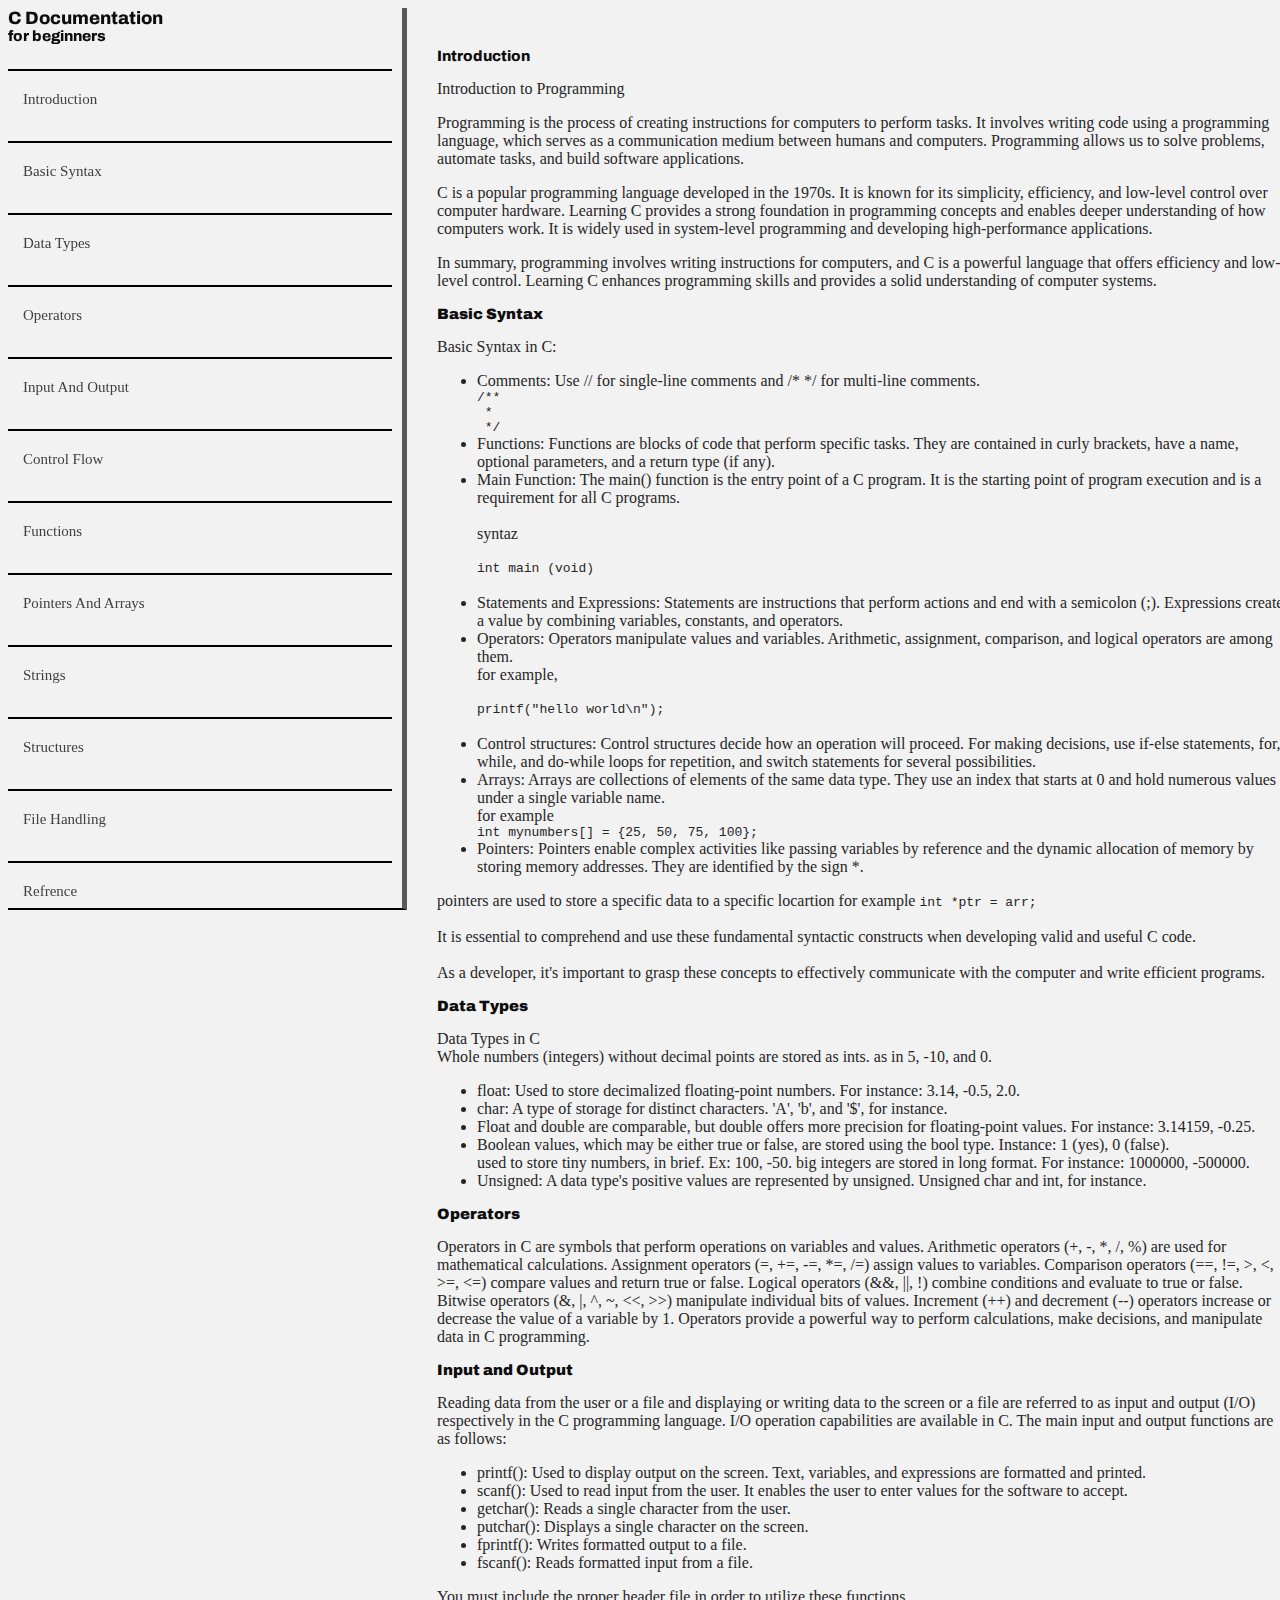
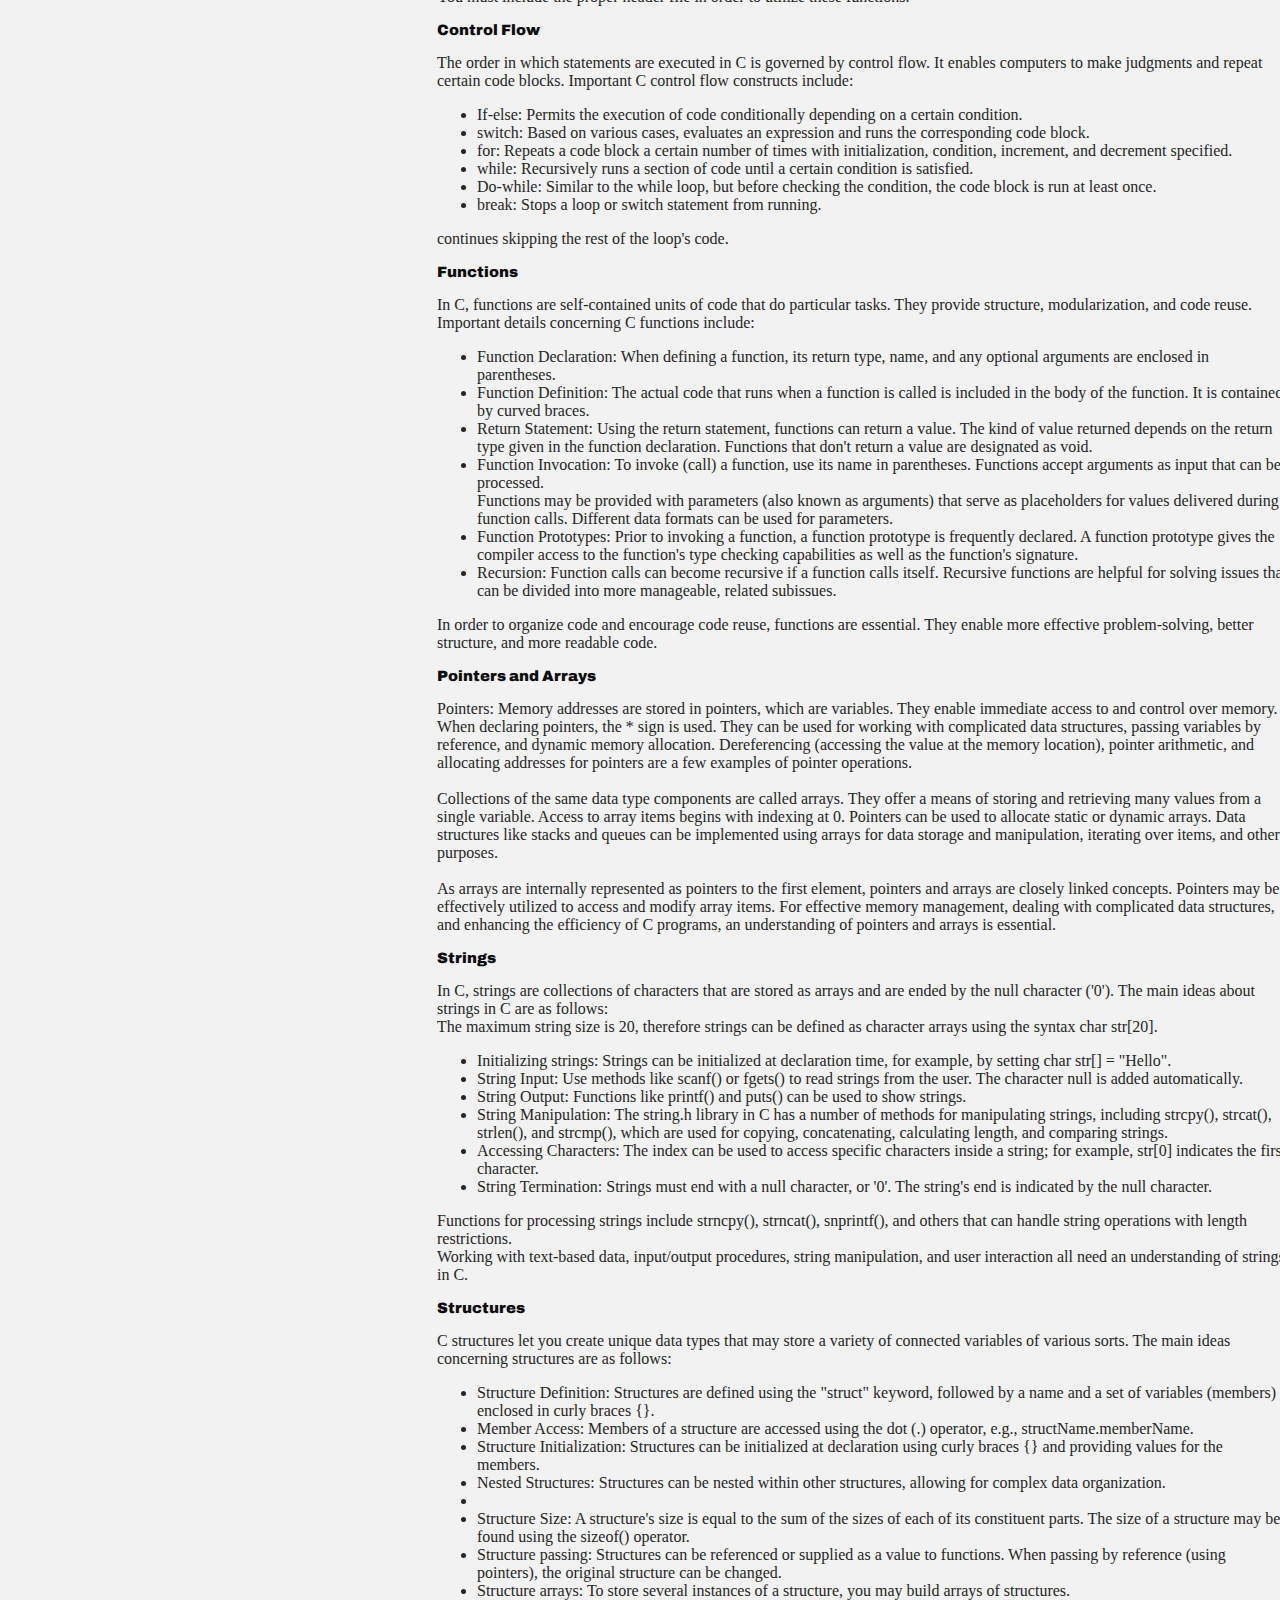
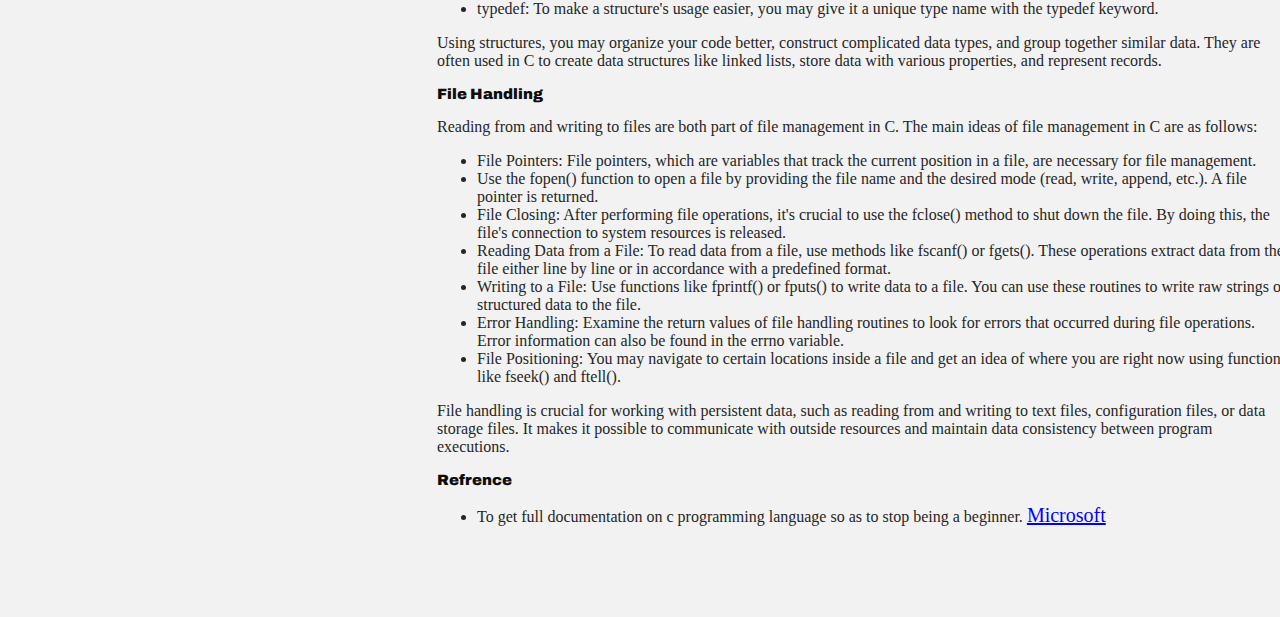
<file: index.html>
<!Doctype>
<HTML>
  <HEAD>
    <link rel="stylesheet" href="styles.css">
    <link rel="preconnect" href="https://fonts.googleapis.com">
<link rel="preconnect" href="https://fonts.gstatic.com" crossorigin>
<link href="https://fonts.googleapis.com/css2?family=Archivo:wght@600&display=swap" rel="stylesheet">
<meta charset="UTF-8" />
<meta name="viewport" content="width=device-width, initial-scale=1.0" /> 
  </HEAD>
  <BODY>
    <nav id="navbar">
      <header class="head"><font size="4">C Documentation <span class="small">for beginners</span></font></header>
      <ul>
        <a href="#Introduction" class="nav-link"><li>Introduction</li></a>
        <a href="#Basic_Syntax" class="nav-link"><li>Basic Syntax</li></a>
        <a href="#Data_Types" class="nav-link"><li>Data Types</li></a>
        <a href="#Operators" class="nav-link"><li>Operators</li></a>
        <a href="#Input_And_Output" class="nav-link"><li>Input And Output</li></a>
        <a href="#Control_Flow" class="nav-link"><li>Control Flow</li></a>
        <a href="#Functions" class="nav-link"><li>Functions</li></a>
        <a href="#Pointers_And_Arrays" class="nav-link"><li>Pointers And Arrays</li></a>
        <a href="#Strings" class="nav-link"><li>Strings</li></a>
        <a href="#structures" class="nav-link"><li>Structures</li></a>
        <a href="#File_Handling" class="nav-link"><li>File Handling</li></a>
        <a href="#Refrence" class="nav-link"><li>Refrence</li></a>
        </ul>
      </nav>
    <main id="main-doc">
      <section class="main-section" id="Introduction">
      <header>Introduction</header>
        <p><strong>Introduction to Programming</strong>
        <article>
Programming is the process of creating instructions for computers to perform tasks. It involves writing code using a programming language, which serves as a communication medium between humans and computers. Programming allows us to solve problems, automate tasks, and build software applications.</p>
<p>C is a popular programming language developed in the 1970s. It is known for its simplicity, efficiency, and low-level control over computer hardware. Learning C provides a strong foundation in programming concepts and enables deeper understanding of how computers work. It is widely used in system-level programming and developing high-performance applications.</p>
<p>
In summary, programming involves writing instructions for computers, and C is a powerful language that offers efficiency and low-level control. Learning C enhances programming skills and provides a solid understanding of computer systems.</article></p>
      </section>
      <section class="main-section" id="Basic_Syntax">
        <header><b>Basic Syntax</b></header>
        <p>Basic Syntax in C:
<aside>
<ul><li>
Comments: Use // for single-line comments and /* */ for multi-line comments.</li>
<code> /**<br>
        &nbsp;*<br>
        &nbsp;*/
        </code>

<li>Functions: Functions are blocks of code that perform specific tasks. They are contained in curly brackets, have a name, optional parameters, and a return type (if any).</li>

<li>Main Function: The main() function is the entry point of a C program. It is the starting point of program execution and is a requirement for all C programs.</li><br><span>SYNTAZ<br><br>
<code> int main (void) </code>
</span><br>
<li>Statements and Expressions: Statements are instructions that perform actions and end with a semicolon (;). Expressions create a value by combining variables, constants, and operators.</li>
<li>Operators: Operators manipulate values and variables. Arithmetic, assignment, comparison, and logical operators are among them.</li>

<span> FOR EXAMPLE,<br><br>
  <code> Printf("Hello world\n");
    </code>
    </span><br>

<li>Control structures: Control structures decide how an operation will proceed. For making decisions, use if-else statements, for, while, and do-while loops for repetition, and switch statements for several possibilities.</li>

<li>Arrays: Arrays are collections of elements of the same data type. They use an index that starts at 0 and hold numerous values under a single variable name.</li>
<span>
  for Example<br>
  <code>int myNumbers[] = {25, 50, 75, 100};</code>
</span>

<li>Pointers: Pointers enable complex activities like passing variables by reference and the dynamic allocation of memory by storing memory addresses. They are identified by the sign *.</li></ul>
<span>
  pointers are used to store a specific data to a specific locartion for Example <code>int *ptr = arr;</code>
</span>
</aside>
<br>
It is essential to comprehend and use these fundamental syntactic constructs when developing valid and useful C code.<br><br>
As a developer, it's important to grasp these concepts to effectively communicate with the computer and write efficient programs.
</p>
        </section>
      <section class="main-section" id="Data_Types">
        <header><b>Data Types</b></header>
        <p>Data Types in C<br>
Whole numbers (integers) without decimal points are stored as ints. as in 5, -10, and 0.<br>
<ul><li>float: Used to store decimalized floating-point numbers. For instance: 3.14, -0.5, 2.0.</li>
<li>char: A type of storage for distinct characters. 'A', 'b', and '$', for instance.
</li>
<li>Float and double are comparable, but double offers more precision for floating-point values. For instance: 3.14159, -0.25.
</li>
<li>Boolean values, which may be either true or false, are stored using the bool type. Instance: 1 (yes), 0 (false).
</li>
used to store tiny numbers, in brief. Ex: 100, -50.

big integers are stored in long format. For instance: 1000000, -500000.</li>
<li>Unsigned: A data type's positive values are represented by unsigned. Unsigned char and int, for instance.</li></ul>
</p>
      </section>
     
      <section class="main-section" id="Operators">
        <header><b>Operators</b></header>
        <p>
          Operators in C are symbols that perform operations on variables and values. Arithmetic operators (+, -, *, /, %) are used for mathematical calculations. Assignment operators (=, +=, -=, *=, /=) assign values to variables. Comparison operators (==, !=, >, <, >=, <=) compare values and return true or false. Logical operators (&&, ||, !) combine conditions and evaluate to true or false. Bitwise operators (&, |, ^, ~, <<, >>) manipulate individual bits of values. Increment (++) and decrement (--) operators increase or decrease the value of a variable by 1. Operators provide a powerful way to perform calculations, make decisions, and manipulate data in C programming.</p>
      </section>
      <section class="main-section" id="Input_And_Output">
        <header><b>Input and Output</b></header>
        <p>Reading data from the user or a file and displaying or writing data to the screen or a file are referred to as input and output (I/O) respectively in the C programming language. I/O operation capabilities are available in C. The main input and output functions are as follows:<br>

<ul><li>printf(): Used to display output on the screen. Text, variables, and expressions are formatted and printed.</li>

<li>scanf(): Used to read input from the user. It enables the user to enter values for the software to accept.</li>

<li>getchar(): Reads a single character from the user.</li>

<li>putchar(): Displays a single character on the screen.</li>

<li>fprintf(): Writes formatted output to a file.</li>

<li>fscanf(): Reads formatted input from a file.</li></ul>

You must include the proper header file in order to utilize these functions.</p>
      </section>
      <section class="main-section" id="Control_Flow">
        <header><b>Control Flow</b></header>
        <p>The order in which statements are executed in C is governed by control flow. It enables computers to make judgments and repeat certain code blocks. Important C control flow constructs include:<br>

<ul><li>If-else: Permits the execution of code conditionally depending on a certain condition.</li>

<li>switch: Based on various cases, evaluates an expression and runs the corresponding code block.</li>

<li>for: Repeats a code block a certain number of times with initialization, condition, increment, and decrement specified.</li>

<li>while: Recursively runs a section of code until a certain condition is satisfied.</li>

<li>Do-while: Similar to the while loop, but before checking the condition, the code block is run at least once.</li>

<li>break: Stops a loop or switch statement from running.</li></ul>

continues skipping the rest of the loop's code.</p>
      </section>
      <section class="main-section" id="Functions">
        <header><b>Functions</b></header>
        <p>In C, functions are self-contained units of code that do particular tasks. They provide structure, modularization, and code reuse. Important details concerning C functions include:<br>

<ul><li>Function Declaration: When defining a function, its return type, name, and any optional arguments are enclosed in parentheses.</li>

<li>Function Definition: The actual code that runs when a function is called is included in the body of the function. It is contained by curved braces.</li>

<li>Return Statement: Using the return statement, functions can return a value. The kind of value returned depends on the return type given in the function declaration. Functions that don't return a value are designated as void.</li>

<li>Function Invocation: To invoke (call) a function, use its name in parentheses. Functions accept arguments as input that can be processed.</li>
Functions may be provided with parameters (also known as arguments) that serve as placeholders for values delivered during function calls. Different data formats can be used for parameters.</li>

<li>Function Prototypes: Prior to invoking a function, a function prototype is frequently declared. A function prototype gives the compiler access to the function's type checking capabilities as well as the function's signature.</li>

<li>Recursion: Function calls can become recursive if a function calls itself. Recursive functions are helpful for solving issues that can be divided into more manageable, related subissues.</li></ul>

In order to organize code and encourage code reuse, functions are essential. They enable more effective problem-solving, better structure, and more readable code.</p>
      </section>
      <section class="main-section" id="Pointers_And_Arrays">
        <header><b>Pointers and Arrays</b></header>
        <p>Pointers: Memory addresses are stored in pointers, which are variables. They enable immediate access to and control over memory. When declaring pointers, the * sign is used. They can be used for working with complicated data structures, passing variables by reference, and dynamic memory allocation. Dereferencing (accessing the value at the memory location), pointer arithmetic, and allocating addresses for pointers are a few examples of pointer operations.<br><br>
Collections of the same data type components are called arrays. They offer a means of storing and retrieving many values from a single variable. Access to array items begins with indexing at 0. Pointers can be used to allocate static or dynamic arrays. Data structures like stacks and queues can be implemented using arrays for data storage and manipulation, iterating over items, and other purposes.<br><br>
As arrays are internally represented as pointers to the first element, pointers and arrays are closely linked concepts. Pointers may be effectively utilized to access and modify array items. For effective memory management, dealing with complicated data structures, and enhancing the efficiency of C programs, an understanding of pointers and arrays is essential.</p>
      </section>
      <section class="main-section" id="Strings">
        <header><b>Strings</b></header>
        <p>In C, strings are collections of characters that are stored as arrays and are ended by the null character ('0'). The main ideas about strings in C are as follows:<br>

The maximum string size is 20, therefore strings can be defined as character arrays using the syntax char str[20].<br>

<ul><li>Initializing strings: Strings can be initialized at declaration time, for example, by setting char str[] = "Hello".</li>

<li>String Input: Use methods like scanf() or fgets() to read strings from the user. The character null is added automatically.</li>
<li>String Output: Functions like printf() and puts() can be used to show strings.</li>

<li>String Manipulation: The string.h library in C has a number of methods for manipulating strings, including strcpy(), strcat(), strlen(), and strcmp(), which are used for copying, concatenating, calculating length, and comparing strings.</li>

<li>Accessing Characters: The index can be used to access specific characters inside a string; for example, str[0] indicates the first character.</li>

<li>String Termination: Strings must end with a null character, or '0'. The string's end is indicated by the null character.</li></ul>

Functions for processing strings include strncpy(), strncat(), snprintf(), and others that can handle string operations with length restrictions.<br>

Working with text-based data, input/output procedures, string manipulation, and user interaction all need an understanding of strings in C.</p>
      </section>
      <section class="main-section" id="structures">
        <header><b>Structures</b></header>
        <p>C structures let you create unique data types that may store a variety of connected variables of various sorts. The main ideas concerning structures are as follows:<br>

<ul><li>Structure Definition: Structures are defined using the "struct" keyword, followed by a name and a set of variables (members) enclosed in curly braces {}.</li>

<li>Member Access: Members of a structure are accessed using the dot (.) operator, e.g., structName.memberName.</li>

<li>Structure Initialization: Structures can be initialized at declaration using curly braces {} and providing values for the members.</li>

<li>Nested Structures: Structures can be nested within other structures, allowing for complex data organization.<li>
<li>Structure Size: A structure's size is equal to the sum of the sizes of each of its constituent parts. The size of a structure may be found using the sizeof() operator.</li>

<li>Structure passing: Structures can be referenced or supplied as a value to functions. When passing by reference (using pointers), the original structure can be changed.</li>

<li>Structure arrays: To store several instances of a structure, you may build arrays of structures.</li>

<li>typedef: To make a structure's usage easier, you may give it a unique type name with the typedef keyword.</li></ul>

Using structures, you may organize your code better, construct complicated data types, and group together similar data. They are often used in C to create data structures like linked lists, store data with various properties, and represent records.</p>
      </section>
  
      <section class="main-section" id="File_Handling">
         <header><b>File Handling</b></header>
        <p>Reading from and writing to files are both part of file management in C. The main ideas of file management in C are as follows:

<ul><li>File Pointers: File pointers, which are variables that track the current position in a file, are necessary for file management.</li>

<li>Use the fopen() function to open a file by providing the file name and the desired mode (read, write, append, etc.). A file pointer is returned.</li>

<li>File Closing: After performing file operations, it's crucial to use the fclose() method to shut down the file. By doing this, the file's connection to system resources is released.</li>

<li>Reading Data from a File: To read data from a file, use methods like fscanf() or fgets(). These operations extract data from the file either line by line or in accordance with a predefined format.</li>
<li>Writing to a File: Use functions like fprintf() or fputs() to write data to a file. You can use these routines to write raw strings or structured data to the file.</li>

<li>Error Handling: Examine the return values of file handling routines to look for errors that occurred during file operations. Error information can also be found in the errno variable.</li>

<li>File Positioning: You may navigate to certain locations inside a file and get an idea of where you are right now using functions like fseek() and ftell().</li></ul>

File handling is crucial for working with persistent data, such as reading from and writing to text files, configuration files, or data storage files. It makes it possible to communicate with outside resources and maintain data consistency between program executions.</p>
      </section>
  
      <section class="main-section" id="Refrence">
        <header><b>Refrence</b></header>
        <ul>
          <li>To get full documentation on c programming language so as to stop being a beginner. <a href="https://learn.microsoft.com/en-us/cpp/c-language/?view=msvc-170" targer="_blank" class="link" target="_blank">Microsoft</a>
          <br><br><br><br><br><br>
        </ul>
      </section>
    </main>
  </BODY>
</HTML>
</file>
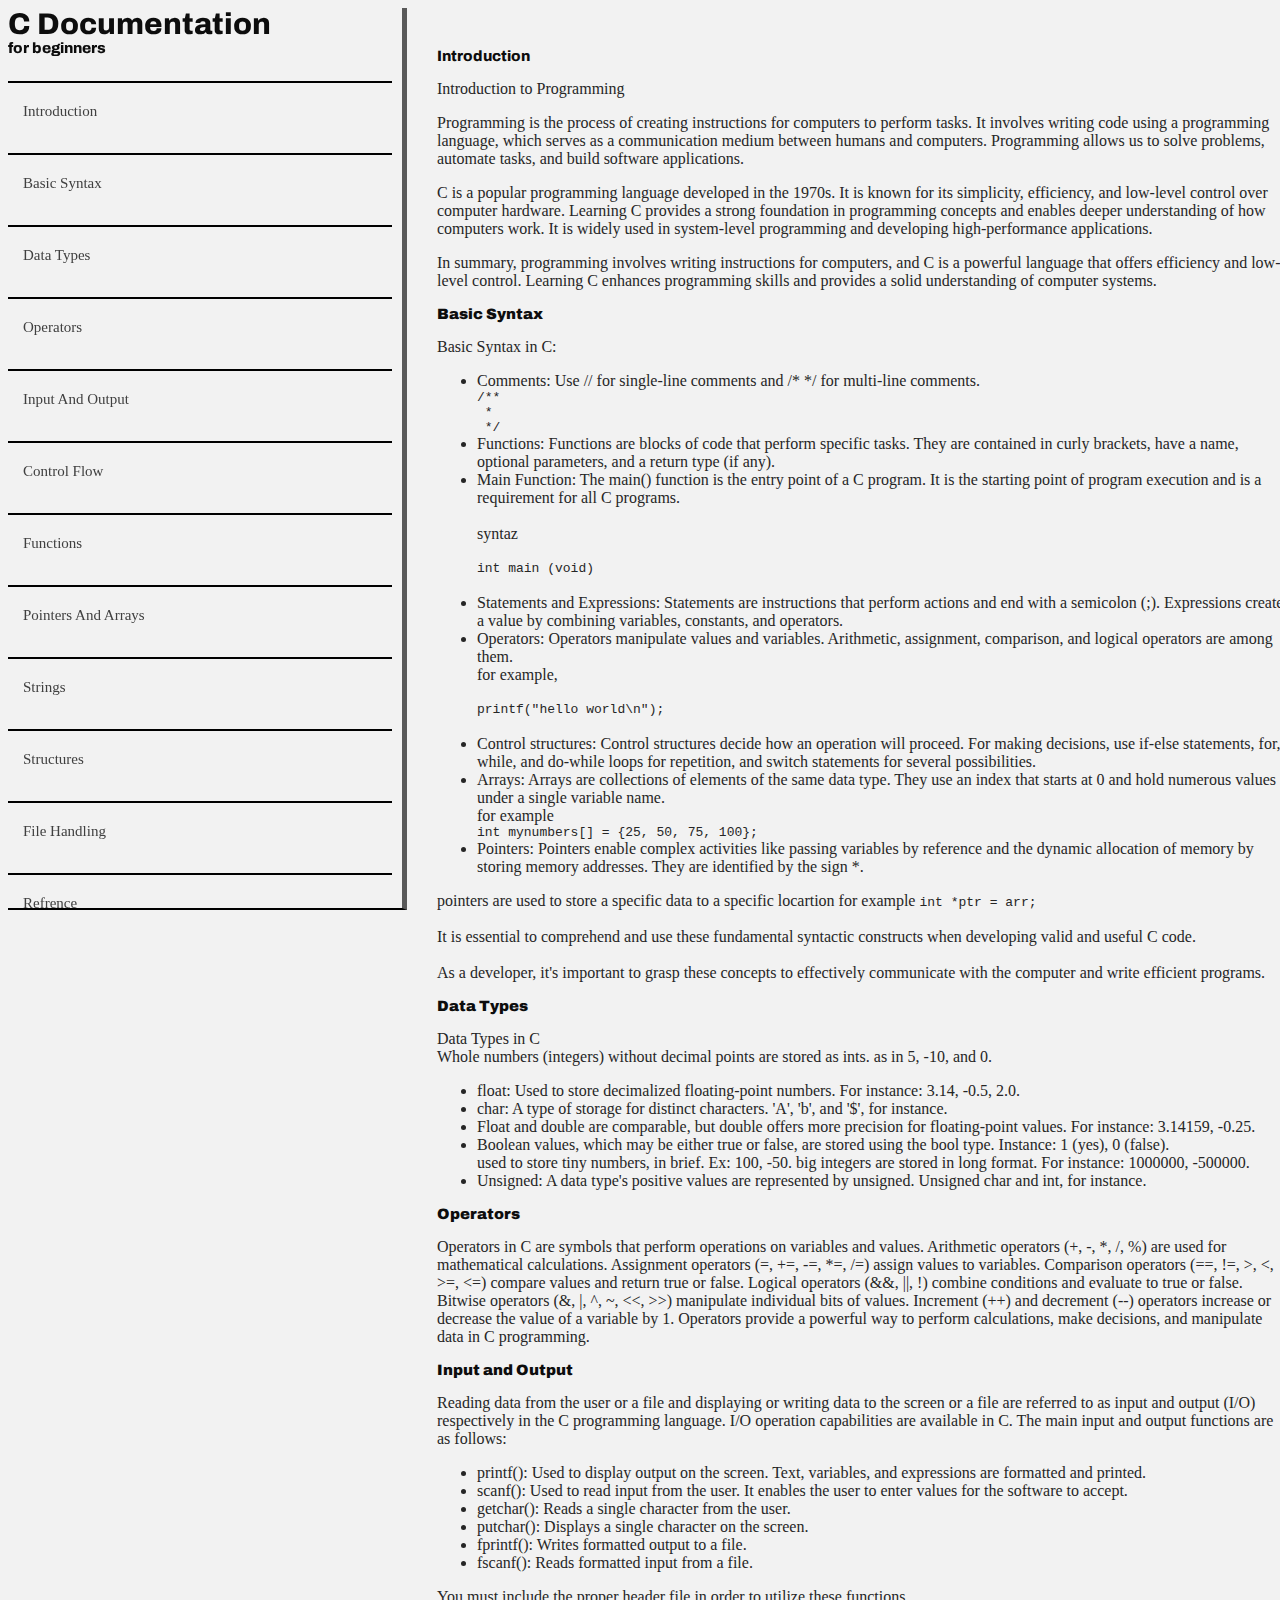
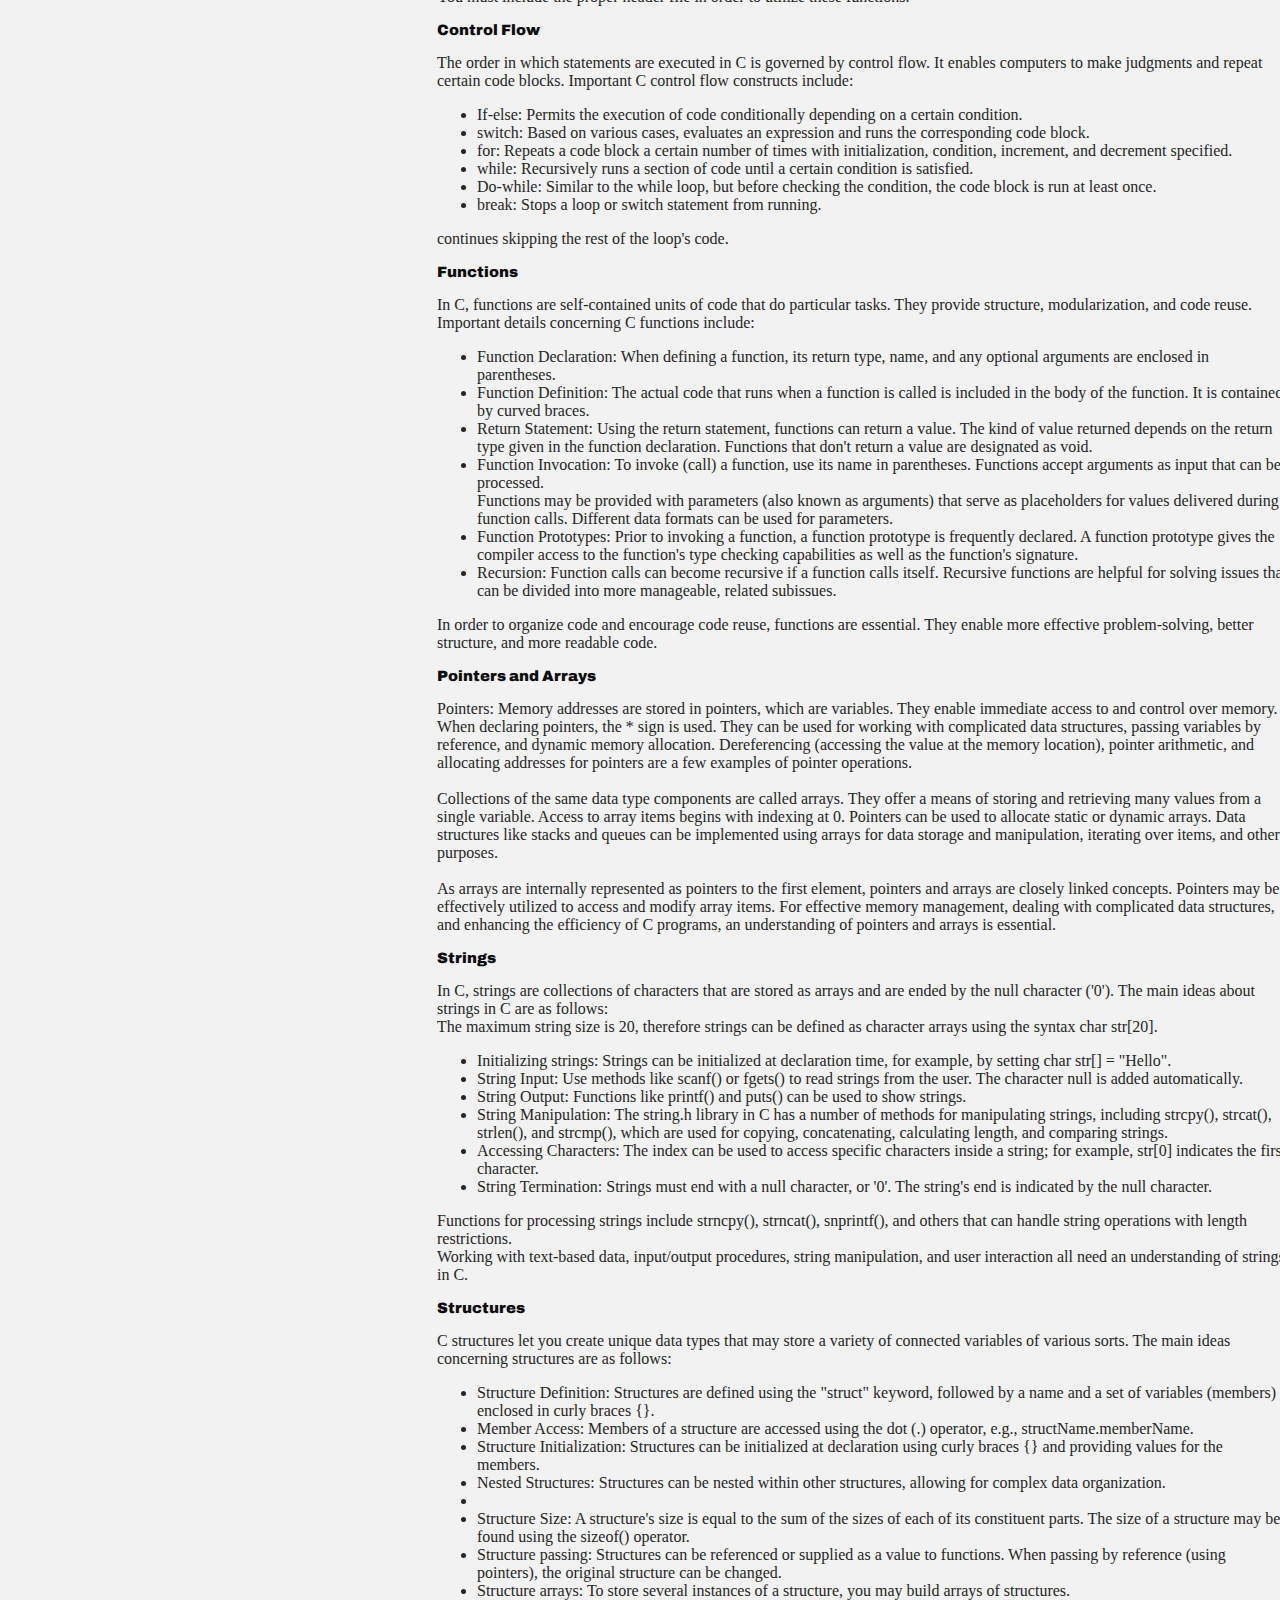
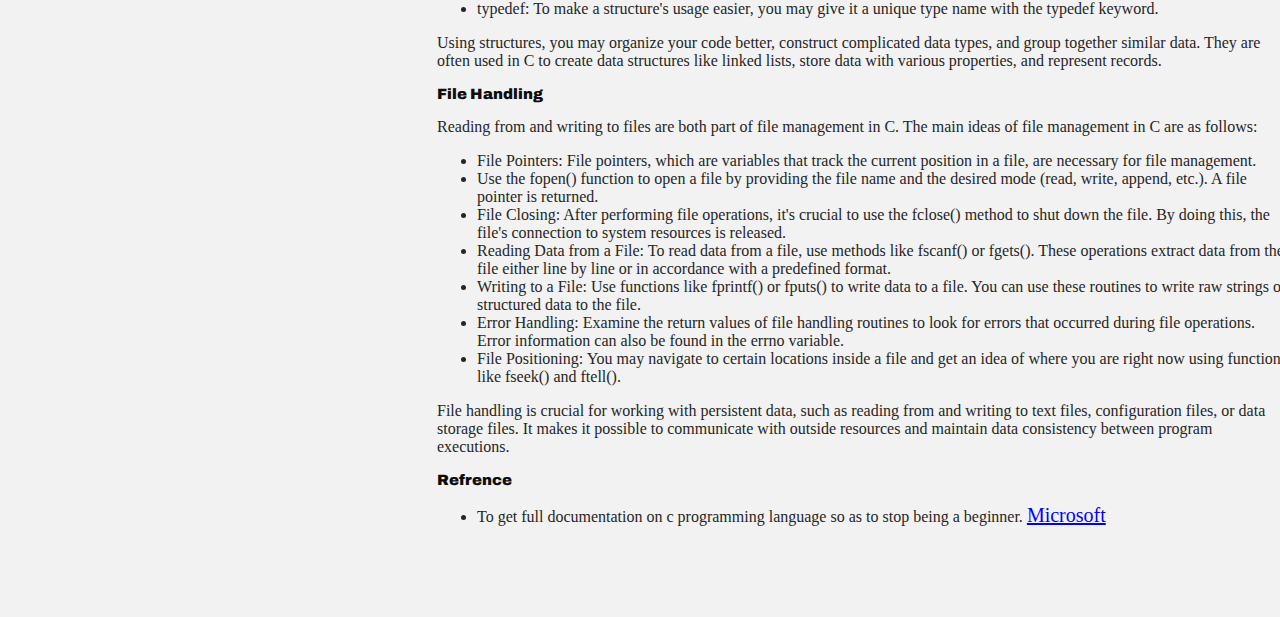
<file: technical-C-documentation-page.html>
<!Doctype>
<HTML>
  <HEAD>
    <link rel="stylesheet" href="styles.css">
    <link rel="preconnect" href="https://fonts.googleapis.com">
<link rel="preconnect" href="https://fonts.gstatic.com" crossorigin>
<link href="https://fonts.googleapis.com/css2?family=Archivo:wght@600&display=swap" rel="stylesheet">
<meta charset="UTF-8" />
<meta name="viewport" content="width=device-width, initial-scale=1.0" /> 
  </HEAD>
  <BODY>
    <nav id="navbar">
      <header>C Documentation <span class="small">for beginners</span></header>
      <ul>
        <a href="#Introduction" class="nav-link"><li>Introduction</li></a>
        <a href="#Basic_Syntax" class="nav-link"><li>Basic Syntax</li></a>
        <a href="#Data_Types" class="nav-link"><li>Data Types</li></a>
        <a href="#Operators" class="nav-link"><li>Operators</li></a>
        <a href="#Input_And_Output" class="nav-link"><li>Input And Output</li></a>
        <a href="#Control_Flow" class="nav-link"><li>Control Flow</li></a>
        <a href="#Functions" class="nav-link"><li>Functions</li></a>
        <a href="#Pointers_And_Arrays" class="nav-link"><li>Pointers And Arrays</li></a>
        <a href="#Strings" class="nav-link"><li>Strings</li></a>
        <a href="#structures" class="nav-link"><li>Structures</li></a>
        <a href="#File_Handling" class="nav-link"><li>File Handling</li></a>
        <a href="#Refrence" class="nav-link"><li>Refrence</li></a>
        </ul>
      </nav>
    <main id="main-doc">
      <section class="main-section" id="Introduction">
      <header>Introduction</header>
        <p><strong>Introduction to Programming</strong>
        <article>
Programming is the process of creating instructions for computers to perform tasks. It involves writing code using a programming language, which serves as a communication medium between humans and computers. Programming allows us to solve problems, automate tasks, and build software applications.</p>
<p>C is a popular programming language developed in the 1970s. It is known for its simplicity, efficiency, and low-level control over computer hardware. Learning C provides a strong foundation in programming concepts and enables deeper understanding of how computers work. It is widely used in system-level programming and developing high-performance applications.</p>
<p>
In summary, programming involves writing instructions for computers, and C is a powerful language that offers efficiency and low-level control. Learning C enhances programming skills and provides a solid understanding of computer systems.</article></p>
      </section>
      <section class="main-section" id="Basic_Syntax">
        <header><b>Basic Syntax</b></header>
        <p>Basic Syntax in C:
<aside>
<ul><li>
Comments: Use // for single-line comments and /* */ for multi-line comments.</li>
<code> /**<br>
        &nbsp;*<br>
        &nbsp;*/
        </code>

<li>Functions: Functions are blocks of code that perform specific tasks. They are contained in curly brackets, have a name, optional parameters, and a return type (if any).</li>

<li>Main Function: The main() function is the entry point of a C program. It is the starting point of program execution and is a requirement for all C programs.</li><br><span>SYNTAZ<br><br>
<code> int main (void) </code>
</span><br>
<li>Statements and Expressions: Statements are instructions that perform actions and end with a semicolon (;). Expressions create a value by combining variables, constants, and operators.</li>
<li>Operators: Operators manipulate values and variables. Arithmetic, assignment, comparison, and logical operators are among them.</li>

<span> FOR EXAMPLE,<br><br>
  <code> Printf("Hello world\n");
    </code>
    </span><br>

<li>Control structures: Control structures decide how an operation will proceed. For making decisions, use if-else statements, for, while, and do-while loops for repetition, and switch statements for several possibilities.</li>

<li>Arrays: Arrays are collections of elements of the same data type. They use an index that starts at 0 and hold numerous values under a single variable name.</li>
<span>
  for Example<br>
  <code>int myNumbers[] = {25, 50, 75, 100};</code>
</span>

<li>Pointers: Pointers enable complex activities like passing variables by reference and the dynamic allocation of memory by storing memory addresses. They are identified by the sign *.</li></ul>
<span>
  pointers are used to store a specific data to a specific locartion for Example <code>int *ptr = arr;</code>
</span>
</aside>
<br>
It is essential to comprehend and use these fundamental syntactic constructs when developing valid and useful C code.<br><br>
As a developer, it's important to grasp these concepts to effectively communicate with the computer and write efficient programs.
</p>
        </section>
      <section class="main-section" id="Data_Types">
        <header><b>Data Types</b></header>
        <p>Data Types in C<br>
Whole numbers (integers) without decimal points are stored as ints. as in 5, -10, and 0.<br>
<ul><li>float: Used to store decimalized floating-point numbers. For instance: 3.14, -0.5, 2.0.</li>
<li>char: A type of storage for distinct characters. 'A', 'b', and '$', for instance.
</li>
<li>Float and double are comparable, but double offers more precision for floating-point values. For instance: 3.14159, -0.25.
</li>
<li>Boolean values, which may be either true or false, are stored using the bool type. Instance: 1 (yes), 0 (false).
</li>
used to store tiny numbers, in brief. Ex: 100, -50.

big integers are stored in long format. For instance: 1000000, -500000.</li>
<li>Unsigned: A data type's positive values are represented by unsigned. Unsigned char and int, for instance.</li></ul>
</p>
      </section>
     
      <section class="main-section" id="Operators">
        <header><b>Operators</b></header>
        <p>
          Operators in C are symbols that perform operations on variables and values. Arithmetic operators (+, -, *, /, %) are used for mathematical calculations. Assignment operators (=, +=, -=, *=, /=) assign values to variables. Comparison operators (==, !=, >, <, >=, <=) compare values and return true or false. Logical operators (&&, ||, !) combine conditions and evaluate to true or false. Bitwise operators (&, |, ^, ~, <<, >>) manipulate individual bits of values. Increment (++) and decrement (--) operators increase or decrease the value of a variable by 1. Operators provide a powerful way to perform calculations, make decisions, and manipulate data in C programming.</p>
      </section>
      <section class="main-section" id="Input_And_Output">
        <header><b>Input and Output</b></header>
        <p>Reading data from the user or a file and displaying or writing data to the screen or a file are referred to as input and output (I/O) respectively in the C programming language. I/O operation capabilities are available in C. The main input and output functions are as follows:<br>

<ul><li>printf(): Used to display output on the screen. Text, variables, and expressions are formatted and printed.</li>

<li>scanf(): Used to read input from the user. It enables the user to enter values for the software to accept.</li>

<li>getchar(): Reads a single character from the user.</li>

<li>putchar(): Displays a single character on the screen.</li>

<li>fprintf(): Writes formatted output to a file.</li>

<li>fscanf(): Reads formatted input from a file.</li></ul>

You must include the proper header file in order to utilize these functions.</p>
      </section>
      <section class="main-section" id="Control_Flow">
        <header><b>Control Flow</b></header>
        <p>The order in which statements are executed in C is governed by control flow. It enables computers to make judgments and repeat certain code blocks. Important C control flow constructs include:<br>

<ul><li>If-else: Permits the execution of code conditionally depending on a certain condition.</li>

<li>switch: Based on various cases, evaluates an expression and runs the corresponding code block.</li>

<li>for: Repeats a code block a certain number of times with initialization, condition, increment, and decrement specified.</li>

<li>while: Recursively runs a section of code until a certain condition is satisfied.</li>

<li>Do-while: Similar to the while loop, but before checking the condition, the code block is run at least once.</li>

<li>break: Stops a loop or switch statement from running.</li></ul>

continues skipping the rest of the loop's code.</p>
      </section>
      <section class="main-section" id="Functions">
        <header><b>Functions</b></header>
        <p>In C, functions are self-contained units of code that do particular tasks. They provide structure, modularization, and code reuse. Important details concerning C functions include:<br>

<ul><li>Function Declaration: When defining a function, its return type, name, and any optional arguments are enclosed in parentheses.</li>

<li>Function Definition: The actual code that runs when a function is called is included in the body of the function. It is contained by curved braces.</li>

<li>Return Statement: Using the return statement, functions can return a value. The kind of value returned depends on the return type given in the function declaration. Functions that don't return a value are designated as void.</li>

<li>Function Invocation: To invoke (call) a function, use its name in parentheses. Functions accept arguments as input that can be processed.</li>
Functions may be provided with parameters (also known as arguments) that serve as placeholders for values delivered during function calls. Different data formats can be used for parameters.</li>

<li>Function Prototypes: Prior to invoking a function, a function prototype is frequently declared. A function prototype gives the compiler access to the function's type checking capabilities as well as the function's signature.</li>

<li>Recursion: Function calls can become recursive if a function calls itself. Recursive functions are helpful for solving issues that can be divided into more manageable, related subissues.</li></ul>

In order to organize code and encourage code reuse, functions are essential. They enable more effective problem-solving, better structure, and more readable code.</p>
      </section>
      <section class="main-section" id="Pointers_And_Arrays">
        <header><b>Pointers and Arrays</b></header>
        <p>Pointers: Memory addresses are stored in pointers, which are variables. They enable immediate access to and control over memory. When declaring pointers, the * sign is used. They can be used for working with complicated data structures, passing variables by reference, and dynamic memory allocation. Dereferencing (accessing the value at the memory location), pointer arithmetic, and allocating addresses for pointers are a few examples of pointer operations.<br><br>
Collections of the same data type components are called arrays. They offer a means of storing and retrieving many values from a single variable. Access to array items begins with indexing at 0. Pointers can be used to allocate static or dynamic arrays. Data structures like stacks and queues can be implemented using arrays for data storage and manipulation, iterating over items, and other purposes.<br><br>
As arrays are internally represented as pointers to the first element, pointers and arrays are closely linked concepts. Pointers may be effectively utilized to access and modify array items. For effective memory management, dealing with complicated data structures, and enhancing the efficiency of C programs, an understanding of pointers and arrays is essential.</p>
      </section>
      <section class="main-section" id="Strings">
        <header><b>Strings</b></header>
        <p>In C, strings are collections of characters that are stored as arrays and are ended by the null character ('0'). The main ideas about strings in C are as follows:<br>

The maximum string size is 20, therefore strings can be defined as character arrays using the syntax char str[20].<br>

<ul><li>Initializing strings: Strings can be initialized at declaration time, for example, by setting char str[] = "Hello".</li>

<li>String Input: Use methods like scanf() or fgets() to read strings from the user. The character null is added automatically.</li>
<li>String Output: Functions like printf() and puts() can be used to show strings.</li>

<li>String Manipulation: The string.h library in C has a number of methods for manipulating strings, including strcpy(), strcat(), strlen(), and strcmp(), which are used for copying, concatenating, calculating length, and comparing strings.</li>

<li>Accessing Characters: The index can be used to access specific characters inside a string; for example, str[0] indicates the first character.</li>

<li>String Termination: Strings must end with a null character, or '0'. The string's end is indicated by the null character.</li></ul>

Functions for processing strings include strncpy(), strncat(), snprintf(), and others that can handle string operations with length restrictions.<br>

Working with text-based data, input/output procedures, string manipulation, and user interaction all need an understanding of strings in C.</p>
      </section>
      <section class="main-section" id="structures">
        <header><b>Structures</b></header>
        <p>C structures let you create unique data types that may store a variety of connected variables of various sorts. The main ideas concerning structures are as follows:<br>

<ul><li>Structure Definition: Structures are defined using the "struct" keyword, followed by a name and a set of variables (members) enclosed in curly braces {}.</li>

<li>Member Access: Members of a structure are accessed using the dot (.) operator, e.g., structName.memberName.</li>

<li>Structure Initialization: Structures can be initialized at declaration using curly braces {} and providing values for the members.</li>

<li>Nested Structures: Structures can be nested within other structures, allowing for complex data organization.<li>
<li>Structure Size: A structure's size is equal to the sum of the sizes of each of its constituent parts. The size of a structure may be found using the sizeof() operator.</li>

<li>Structure passing: Structures can be referenced or supplied as a value to functions. When passing by reference (using pointers), the original structure can be changed.</li>

<li>Structure arrays: To store several instances of a structure, you may build arrays of structures.</li>

<li>typedef: To make a structure's usage easier, you may give it a unique type name with the typedef keyword.</li></ul>

Using structures, you may organize your code better, construct complicated data types, and group together similar data. They are often used in C to create data structures like linked lists, store data with various properties, and represent records.</p>
      </section>
  
      <section class="main-section" id="File_Handling">
         <header><b>File Handling</b></header>
        <p>Reading from and writing to files are both part of file management in C. The main ideas of file management in C are as follows:

<ul><li>File Pointers: File pointers, which are variables that track the current position in a file, are necessary for file management.</li>

<li>Use the fopen() function to open a file by providing the file name and the desired mode (read, write, append, etc.). A file pointer is returned.</li>

<li>File Closing: After performing file operations, it's crucial to use the fclose() method to shut down the file. By doing this, the file's connection to system resources is released.</li>

<li>Reading Data from a File: To read data from a file, use methods like fscanf() or fgets(). These operations extract data from the file either line by line or in accordance with a predefined format.</li>
<li>Writing to a File: Use functions like fprintf() or fputs() to write data to a file. You can use these routines to write raw strings or structured data to the file.</li>

<li>Error Handling: Examine the return values of file handling routines to look for errors that occurred during file operations. Error information can also be found in the errno variable.</li>

<li>File Positioning: You may navigate to certain locations inside a file and get an idea of where you are right now using functions like fseek() and ftell().</li></ul>

File handling is crucial for working with persistent data, such as reading from and writing to text files, configuration files, or data storage files. It makes it possible to communicate with outside resources and maintain data consistency between program executions.</p>
      </section>
  
      <section class="main-section" id="Refrence">
        <header><b>Refrence</b></header>
        <ul>
          <li>To get full documentation on c programming language so as to stop being a beginner. <a href="https://learn.microsoft.com/en-us/cpp/c-language/?view=msvc-170" targer="_blank" class="link" target="_blank">Microsoft</a>
          <br><br><br><br><br><br>
        </ul>
      </section>
    </main>
  </BODY>
</HTML>
</file>
<file: styles.css>
html{
  position: relative;
}


body{
  background-color:#F2F2F2;
  color:#262626;
  font-weight:300;
  display:flex;
  justify-content:flex-start;
  position:relative;
  width:100vw;
  overflow-x:hidden;
}
nav{
width:30%;
height:100vh;
font-size:25;
border-right:solid 5px #595959;
position:fixed;
list-style:none;
overflow-y:auto;
padding-right:10px;
padding-left:0px;
border-bottom:2px solid black;
}
nav > ul {
  height:90vh;
  padding:0px;
  margin:0px;
}
nav > ul > a > li{
  height:50px;
  padding-top:20px;
  padding-left:15px;
  margin:0;
  list-style:none;
  font-size:15;
  border-top:2px solid black;
  text-align:flex-start;
}
nav > header{
padding-top:0px;
margin-top:0px;
padding-bottom:5px;
margin-bottom:20px;
text-align:left;
font-size:30;
}
main{
width:70%;
padding-top:40px;
padding-left:45px;
flex:3;
right:500000px;
margin-left:30%;
margin-bottom:50px;
}
.small{
  font-size:15;
  font-weight:;
}
header{
  font-weight:800;
  color:#0D0D0D;
  font-family: 'Archivo', sans-serif;
  font-size:15px;
}
span{
  text-transform:lowercase;
  display:block;
}
a {
  color:#404040;
  outline:none;
  text-decoration:none;
  font-size:25px;
  cursor:pointer;
}
a:visited {
  color:#0D0D0D;
}
.link{
  color:blue !important;
  text-decoration:underline;
  font-size:20px;
}

@media (min-width:500px; ) {
  body{
    display: flex;
    flex-direction: column;
    flex-wrap: wrap;
    background-color: blue;
    width:100vw;
    max-width: 100%;
  }
  .head{
    font-size:2px;
    font-weight: 0;
    width:100%;
    background-color: blue !important;
  }
 
  nav{
    display:float;
    font-size:2px;
    width: 25%;
    
  }
  nav > header{
    display: float;
    font-size:15px;
  }
  nav > ul > a > li{
    font-size:12px;
  }
  .small{
    font-size:10px;
  }
  main{
    font-size: 15px;
    width:0%;
    position:fixed;
    left:400px;
    padding-right: 3px;
    border:1px solid red;
  }
}

** end of undefined **
</file>
